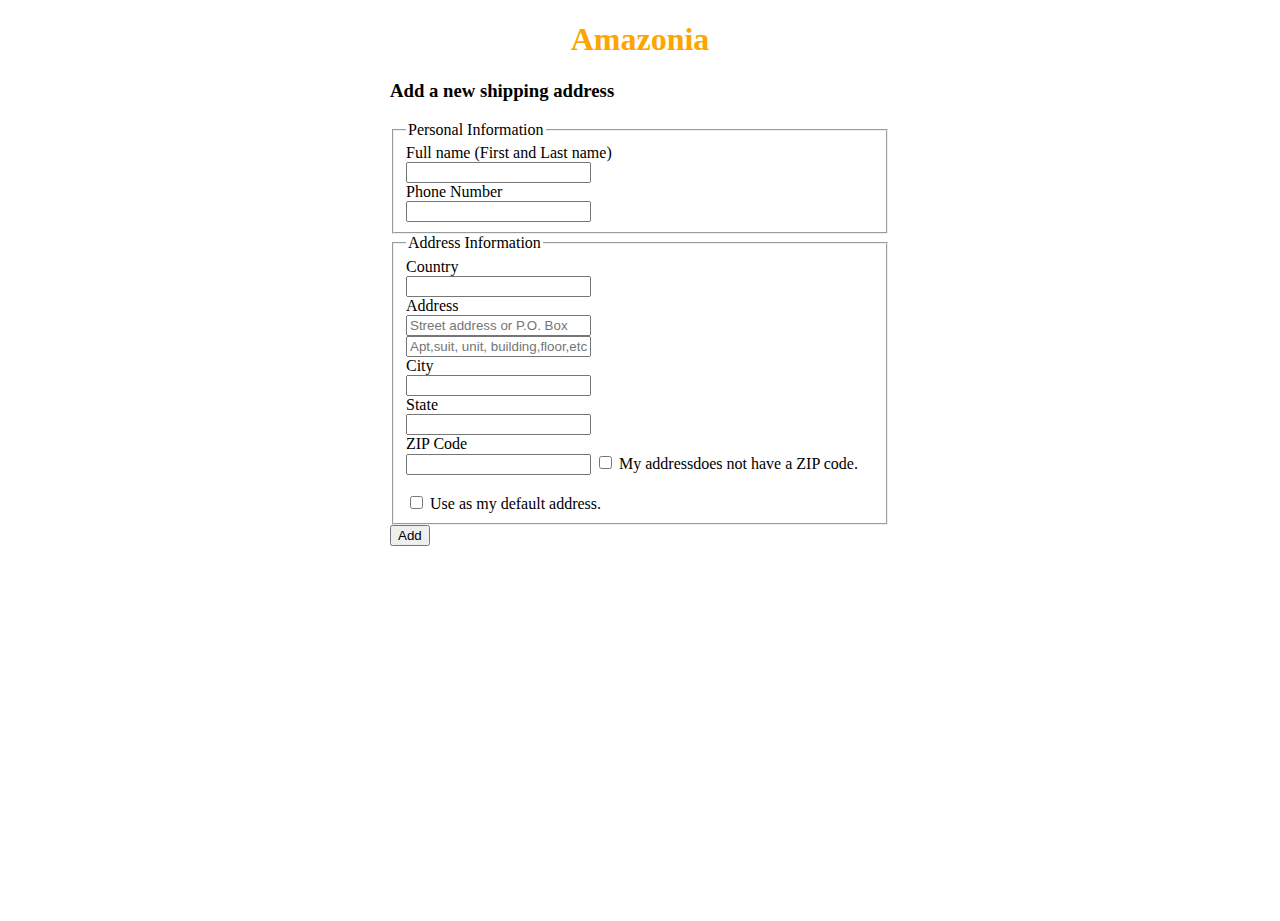
<file: Add Shipping/index.html>
<!doctype html>
<html>
  <head>
    <meta charset="utf-8">
    <meta name="viewport" content="width=device-width">
    <title>Add Shipping Address</title>
    <link href="style.css" rel="stylesheet" type="text/css" />
  </head>
  <body>
    <h1>Amazonia</h1>
    <h3>Add a new shipping address</h3>
    <!-- add your code here -->
    <form>
      <fieldset>
        <legend> Personal Information </legend>
        <label for="name"> Full name (First and Last name) </label><br>
        <input type="text" id="name">
        <br>
        <label for="phone"> Phone Number </label><br>
        <input type="tel" id="phone">

      </fieldset>
      <fieldset>
        <legend> Address Information </legend>
        <label for="country"> Country </label><br>
        <input type="text" id="country">
        <br>
        <label for="address"> Address </label><br>
        <input type="text" id="address"  placeholder="Street address or P.O. Box"><br>
        <input type="text" placeholder="Apt,suit, unit, building,floor,etc...">
        <br>
        <label for="city"> City </label><br>
        <input type="text" id="city">
        <br>
        <label for="state"> State </label><br>
        <input type="text" id="state">
        <br>

        <label for="zip"> ZIP Code </label><br>
        <input type="text" id="zip">
        <input type="checkbox" id="zipcode">
        <label for="zipcode"> My addressdoes not have a ZIP code. </label><br>
        <br>

        <input type="checkbox" id="addressdefault"> 
        <label for="addressdefault">
          Use as my default address. </label>

      </fieldset>
      
      <button> Add </button>
    </form>
  </body>
</html>
</file>
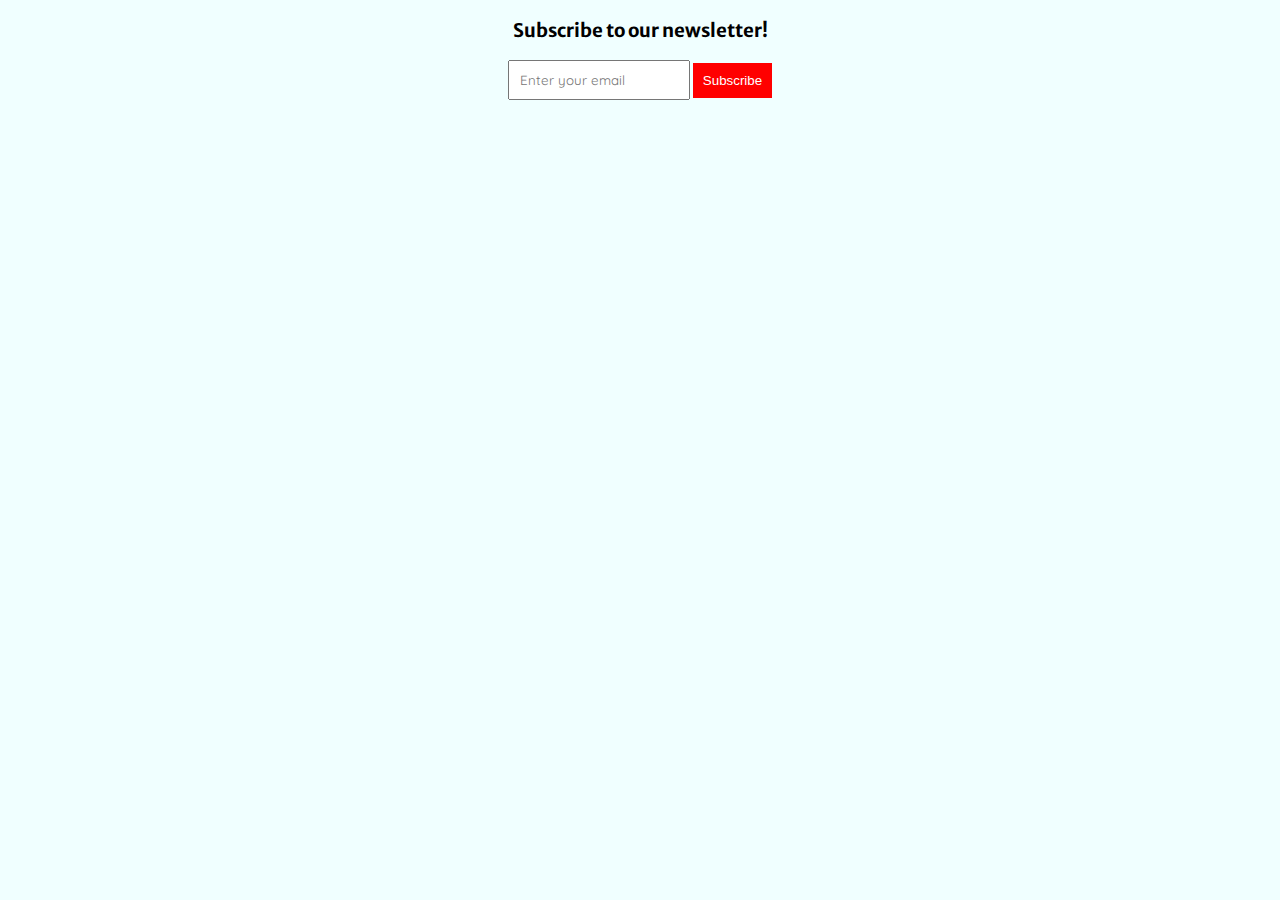
<file: Html Forms/index.html>
<!doctype html>
<html>
  <head>
    <link rel="stylesheet" href="style.css">
  </head>
  <body>
    <h3>Subscribe to our newsletter!</h3>
    <form>
      <input type="email" placeholder="Enter your email">
      <button> Subscribe </button>
    </form>
  </body>
</html>
</file>
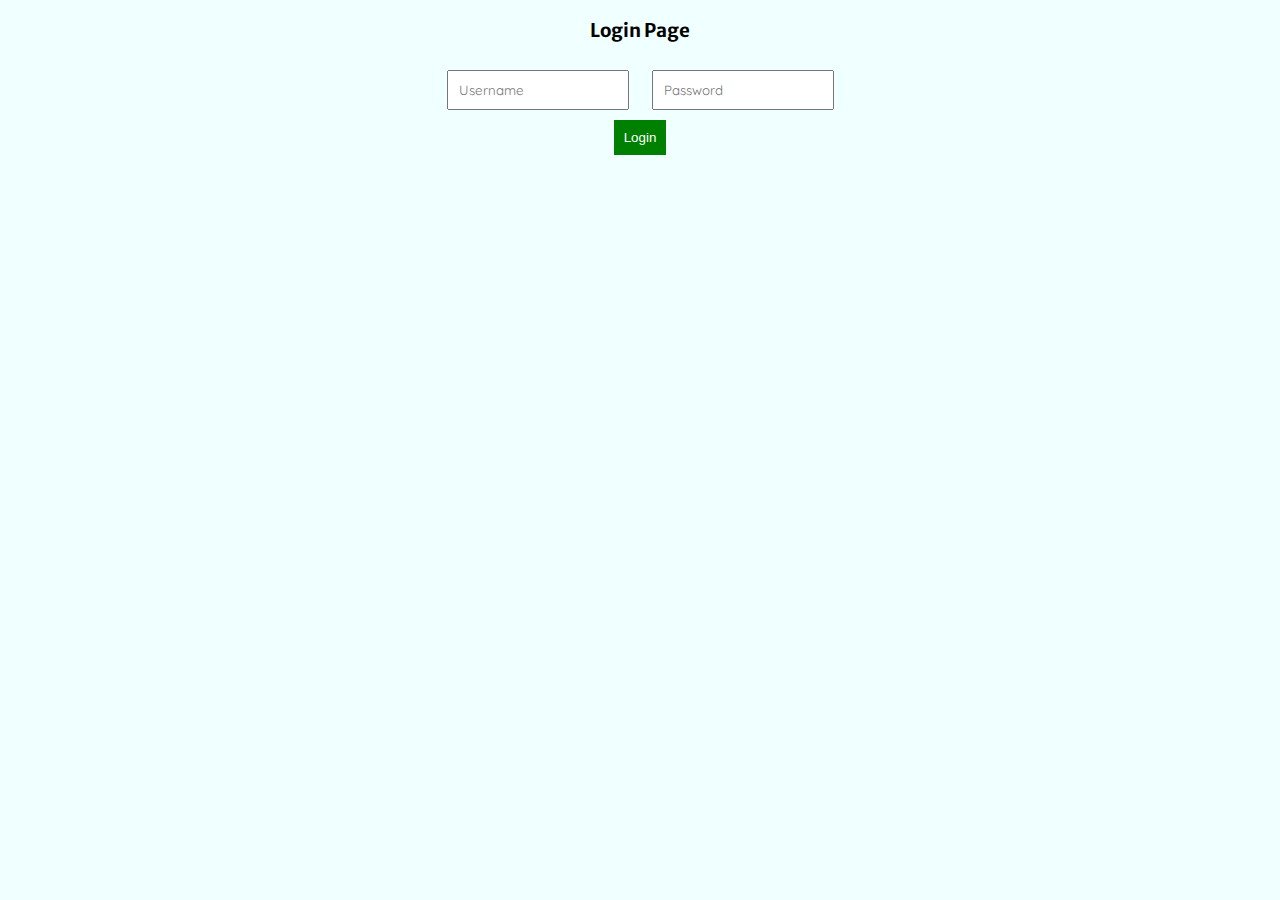
<file: Practice html form/index.html>
<!doctype html>
<html>
  <head>
    <link rel="stylesheet" href="style.css">
  </head>
  <body>
    <h3>Login Page</h3>
    <form>
      <input type="text" placeholder="Username">
      <input type="password" placeholder="Password">
      <br>
      <button> Login </button>
    </form>
  </body>
</html>
</file>
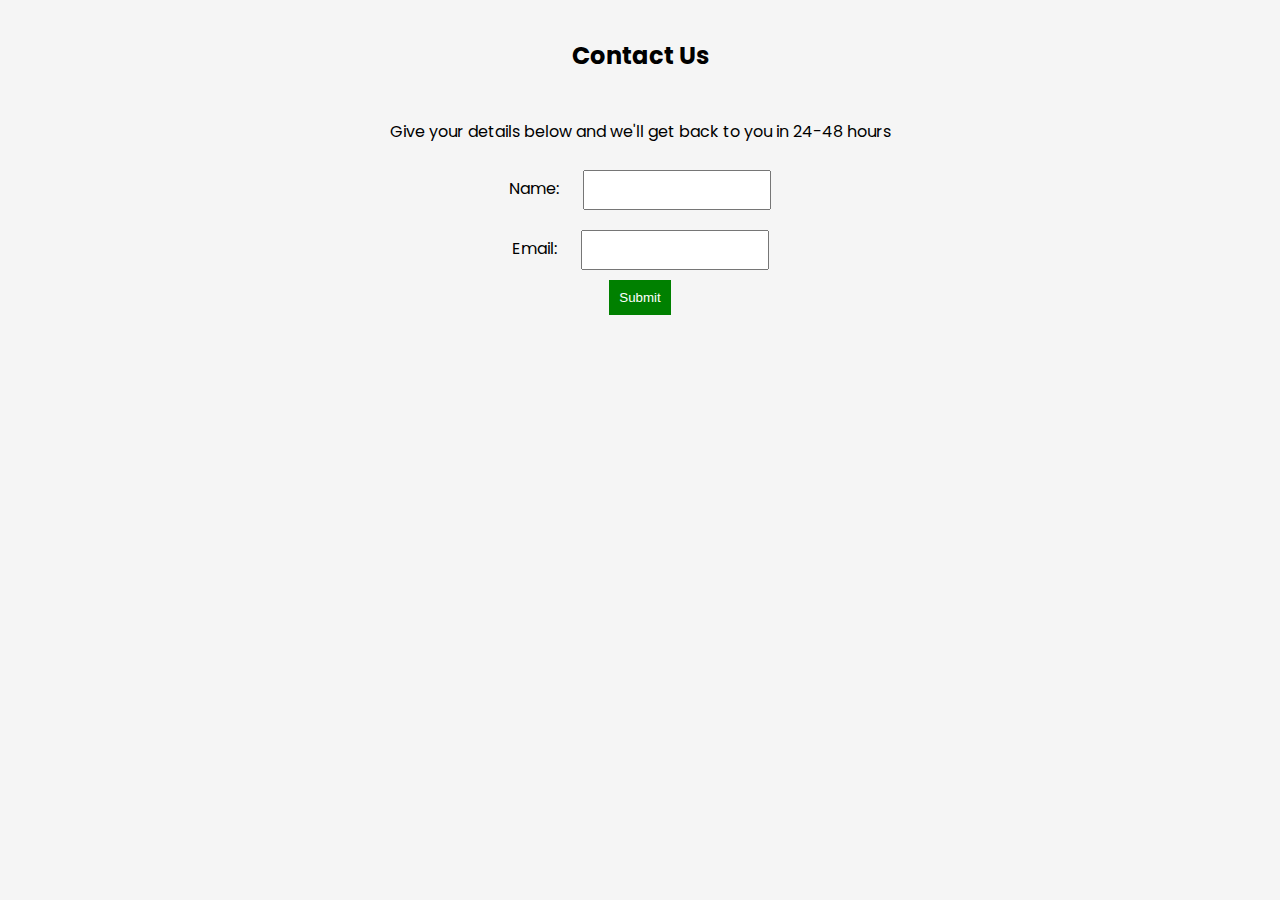
<file: Practice Html froms 2/index.html>
<!doctype html>
<html>
  <head>
    <link rel="stylesheet" href="style.css">
  </head>
  <body>
    <h2>Contact Us</h2>
    <p>Give your details below and we'll get back to you in 24-48 hours</p>
    <form>
      <label for="name"> Name: </label>
      <input type="text" id="name">
      <br>
      <label for="email"> Email: </label>
      <input type="email" id="email">
      <br>
      <button> Submit </button>
    </form>
  </body>
</html>
</file>
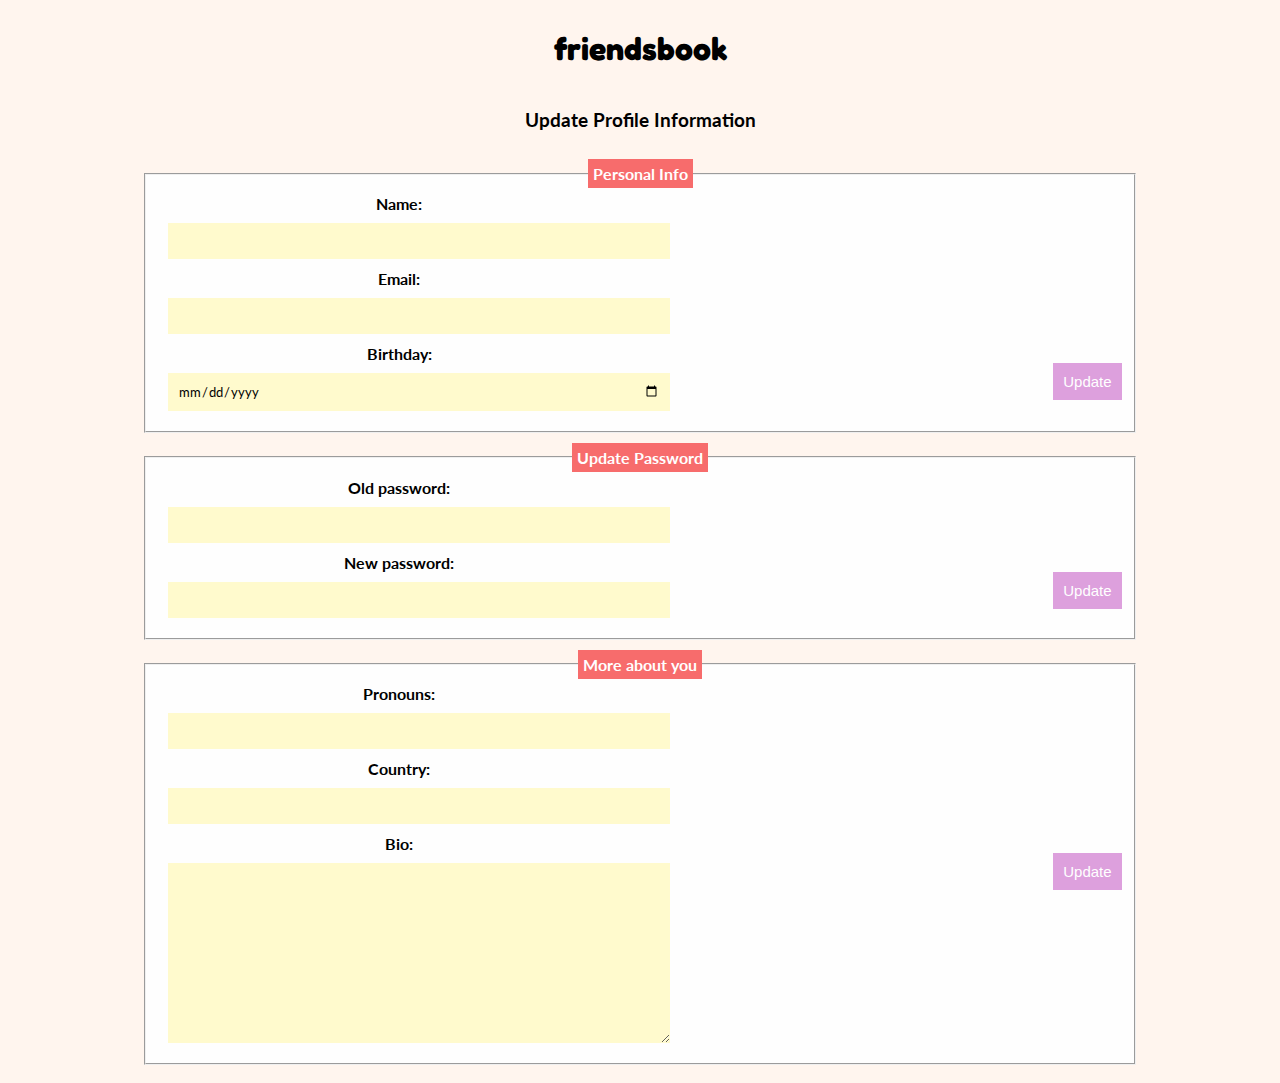
<file: Profile Information Form/index.html>
<!doctype html>
<html>
  <head>
    <link rel="stylesheet" href="style.css" />
  </head>
  <body>
    <h1> friendsbook </h1>
    <h3> Update Profile Information </h3>
    <form>
      <fieldset>
         <legend> Personal Info </legend>
          <label for="name"> Name: </label>
          <input type="text" id="name">
          <br>
          <label for="email"> Email: </label>
          <input type="email" id="email">
          <br>
          <label for="dob"> Birthday: </label>
          <input type="date" id="dob">
          <br>
          <button> Update </button>
      </fieldset>
      <fieldset>
        <legend> Update Password </legend>
        <label for="oldpassword"> Old password: </label>
        <input type="password" id="oldpassword">
        <br>
        <label for="newpassword"> New password: </label>
        <input type="password" id="newpassword"> 
        <br>
        <button> Update </button>
      </fieldset>
      <fieldset>
        <legend> More about you </legend>
        <label for="pronouns"> Pronouns: </label>
        <input type="text" id="pronouns"> 
        <br>
         <label for="country"> Country: </label>
        <input type="text" id="country"> 
        <br>  
         <label for="bio"> Bio: </label>
        <textarea id="bio" rows="10" cols="50"></textarea>
        <br> 
        <button> Update </button>     
      </fieldset>

      
    </form>
  </body>
</html>
</file>
<file: Add Shipping/style.css>
html,
body {
  height: 100%;
  width: 500px;
  margin: 0 auto;
}

body h1 {
  text-align: center;
  color: orange;
}
</file>
<file: Html Forms/style.css>
@import url('https://fonts.googleapis.com/css2?family=Merriweather+Sans:wght@700&family=Quicksand:wght@300&display=swap');

body {
 background-color: azure;
 text-align: center;
 font-family: 'Merriweather Sans', sans-serif;
}

h2 {
 background-color: gold;
 padding: 10px;
}

input {
 padding: 10px;
 font-family: Quicksand;
}

button {
 padding: 10px;
 background-color: red;
 border: none;
 color: white;
}
</file>
<file: Practice html form/style.css>
@import url('https://fonts.googleapis.com/css2?family=Merriweather+Sans:wght@700&family=Quicksand:wght@300&display=swap');

body {
 background-color: azure;
 text-align: center;
 font-family: 'Merriweather Sans', sans-serif;
}

h2 {
 background-color: gold;
 padding: 10px;
}

input {
 padding: 10px;
 margin: 10px;
 font-family: Quicksand;
}

button {
 padding: 10px;
 background-color: green;
 border: none;
 color: white;
}
</file>
<file: Practice Html froms 2/style.css>
@import url('https://fonts.googleapis.com/css2?family=Poppins:wght@300&display=swap');

body {
 background-color: whitesmoke;
 text-align: center;
 font-family: 'Poppins', sans-serif;
 display: grid;
}

form {
 width: 80%;
 margin: auto;
}

h2 {
 padding: 10px;
}

input {
 padding: 10px;
 margin: 10px;
 font-family: Quicksand;
}

label {
 margin: 10px;
}

button {
 padding: 10px;
 background-color: green;
 border: none;
 color: white;
}
</file>
<file: Profile Information Form/style.css>
@import url('https://fonts.googleapis.com/css2?family=Fredoka+One&family=Lato:wght@300&display=swap');

h1 {
  font-family: 'Fredoka One', cursive;
}

body {
  text-align: center;
  font-family: Lato;
  display: grid;
  background: seashell;
}

form {
  width: 80%;
  margin: auto;
}

label {
  float: left;
  width: 50%;
}

input,
textarea {
  float: left;
  width: 50%;
  margin: 10px;
  padding: 10px;
  background: lemonchiffon;
  font-family: Lato;
  border: none;
}

fieldset {
  margin: 10px;
  font-weight: bold;
  background: #FEFEFE;
}

button {
  background: plum;
  font-size: 15px;
  padding: 10px;
  border: none;
  float: right;
  color: white;
}

legend {
  background: #F76C6C;
  padding: 5px;
  color: white;
}
</file>
